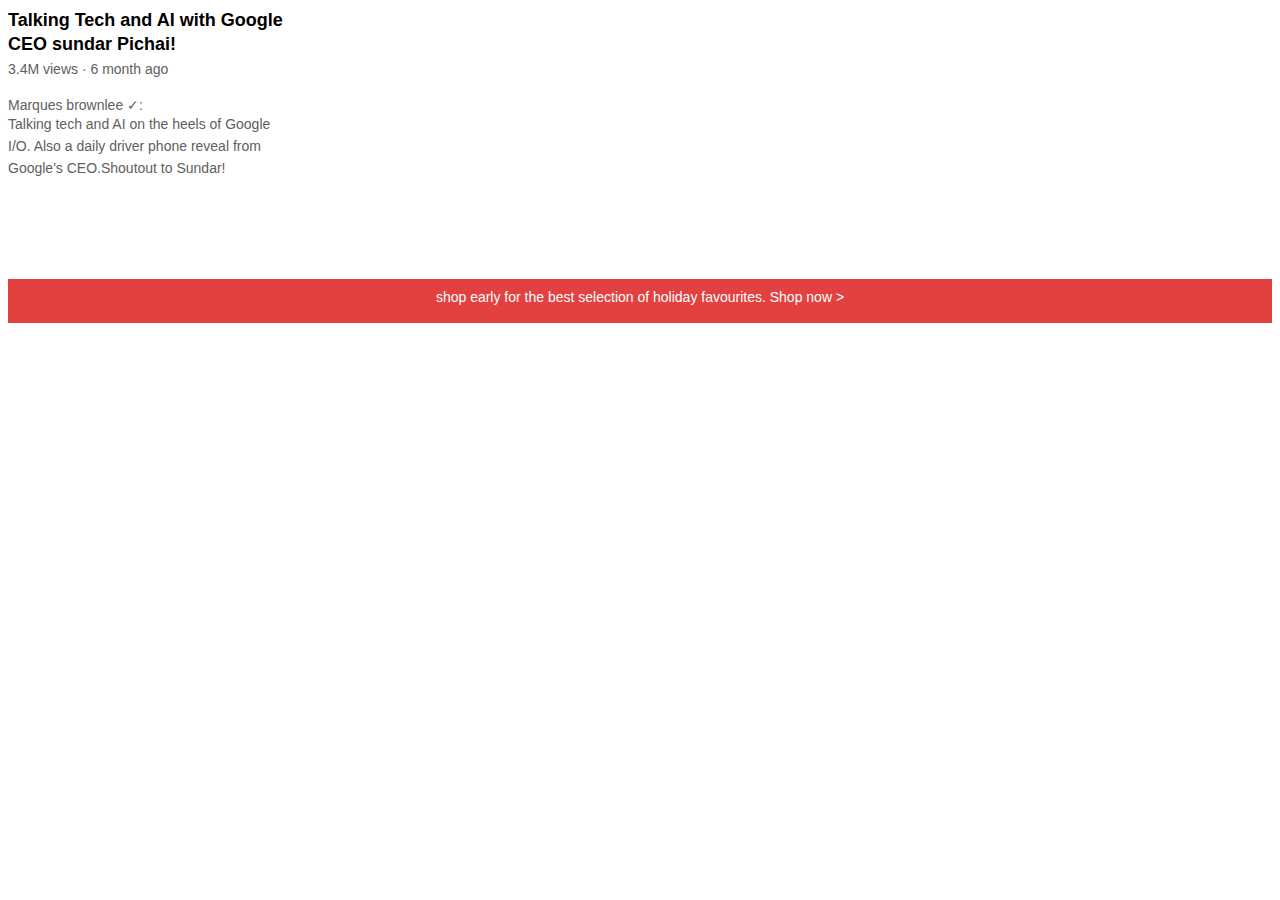
<file: introtohtml/index.html>
<!DOCTYPE html>
<html lang="en">

<head>
    <meta charset="UTF-8">
    <meta http-equiv="X-UA-Compatible" content="IE=edge">
    <meta name="viewport" content="width=device-width, initial-scale=1.0">
    <title>Document</title>
    <link rel="stylesheet" href="index.css" >
</head>

<body>
    <p class="video-title">Talking Tech and AI with Google CEO sundar Pichai!</p>
    <p class="video-stats">
        3.4M views &#183; 6 month ago
    </p>
    <p class="video-author">
        Marques brownlee &#10003:
    </p>
    <p class="video-description">
       Talking tech and AI on the heels of Google I/O. Also a daily driver phone reveal from Google's CEO.Shoutout to Sundar!
    </p>
    <p class="apple-text">
        shop early for the best selection of holiday favourites. <span class="shop-link">Shop now &#62;</span>
    </p>
</body>

</html>
</file>
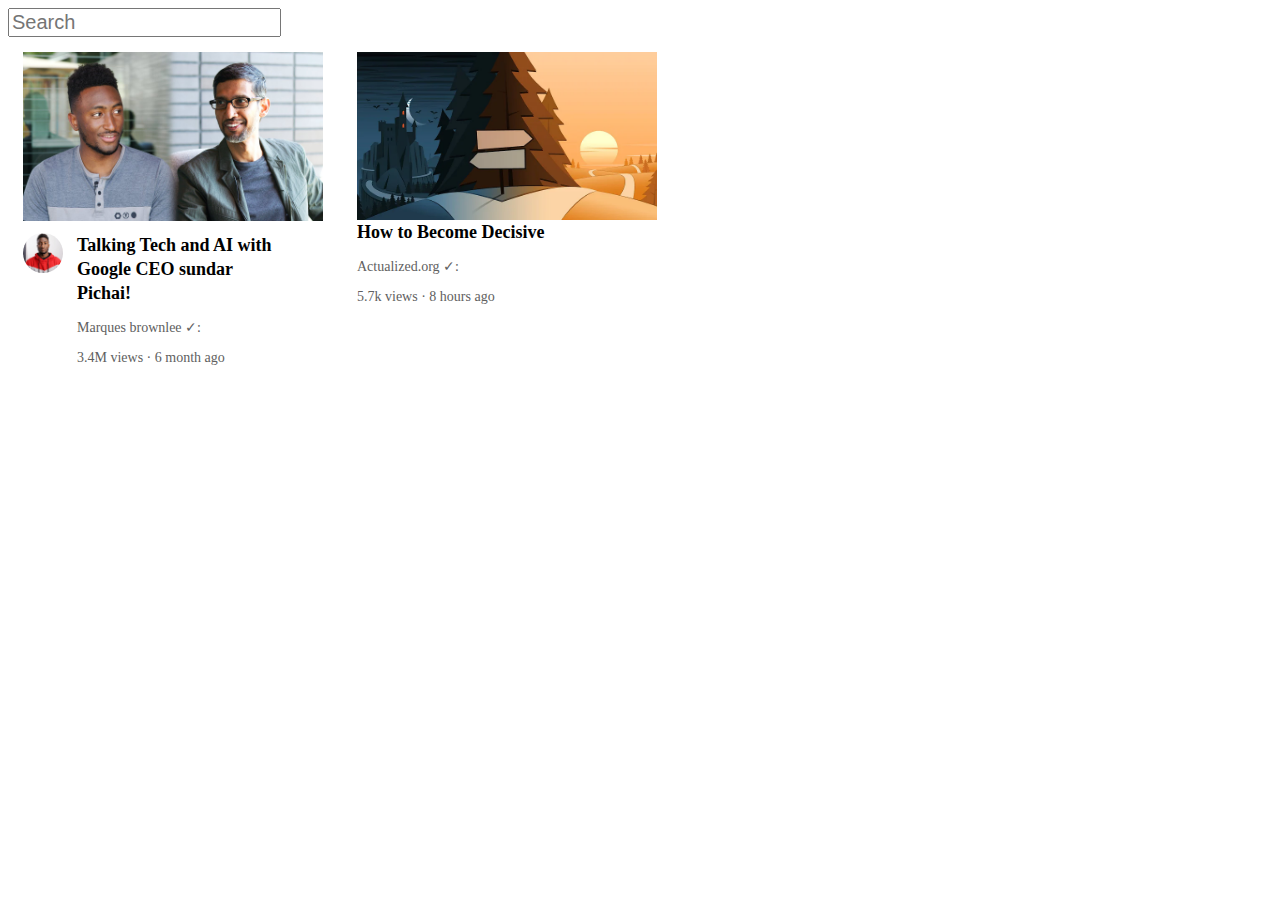
<file: Youtube.html>
<!DOCTYPE html>
<html lang="en">
<head>
    <meta charset="UTF-8">
    <meta http-equiv="X-UA-Compatible" content="IE=edge">
    <meta name="viewport" content="width=device-width, initial-scale=1.0">
    <title>youtube.com Clone</title>
    <link rel="Stylesheet" href="youtube.css">
</head>
<body>
    <input class="search-bar" type="text" placeholder="Search">
    <div class="video-preview">
        <div class="thumbnail-row">
            <img class="thumbnail" src="thumbnail/image1.jpg">
         </div>
        <div>
            <div class="channel-picture">
                <img class="profile-picture" src="ch-profile-img/ch-profile-1.jpg">
            </div>
            <div class="video-info">
                <p class="video-title">Talking Tech and AI with Google CEO sundar Pichai!</p>
                <p class="video-author">
                    Marques brownlee &#10003:
                </p>
                <p class="video-stats">
                    3.4M views &#183; 6 month ago
                </p>
            </div>
        </div>
    </div>
    <div class="video-preview">
        <img class="thumbnail" src="thumbnail/image2.webp">
        <p class="video-title">How to Become Decisive</p>
        <p class="video-author">
            Actualized.org &#10003:
        </p>
        <p class="video-stats">
            5.7k views &#183; 8 hours ago
        </p>

    </div>
</body>
</html>
</file>
<file: introtohtml/index.css>
p {
      font-family: Arial;
      margin-top: 0;
      margin-bottom: 0;
  }

  .video-title {
      font-size: 18px;
      font-weight: bold;
      width: 300px;
      line-height: 24px;
      margin-bottom: 5px;
  }

  .video-stats {
      font-size: 14px;
      color: rgb(96, 96, 96);
      margin-top: 0;
      margin-bottom: 20px;
  }

  .video-author {
      font-size: 14px;
      color: rgb(96, 96, 96);
  }

  .video-description {
      font-size: 14px;
      color: rgb(96, 96, 96);
      width: 280px;
      line-height: 22px;
      margin-bottom: 100px;
  }

  .apple-text {
      margin-bottom: 50px;
      font-size: 14px;
      background-color: rgb(227, 65, 64);
      color: white;
      text-align: center;
      padding-top: 10px;
      padding-bottom: 18px;
      text-decoration
  }

  .shop-link {
      cursor: pointer;
  }

  .shop-link:hover {
      text-decoration: underline;
  }
</file>
<file: youtube.css>
.video-title {
    font-size: 18px;
    font-weight: bold;
    line-height: 24px;
    margin-bottom: 5px;
    margin-top: 0;
}

.video-stats {
    font-size: 14px;
    color: rgb(96, 96, 96);
    margin-top: 0;
    margin-bottom: 20px;
}

.video-author {
    font-size: 14px;
    color: rgb(96, 96, 96);
}
.thumbnail {
     width: 300px;
     display: block;
 }

 .search-bar {
     font-size: 20px;
     margin-left: 12;
     display: block;
 }

 .video-preview {
     width: 300px;
     display: inline-block;
     vertical-align: top;
     margin: 15px;

 }
 .channel-picture{
    width: 50px;
    display: inline-block;
    vertical-align: top;

 }
 .video-info{
    width: 200px;
    display: inline-block;
 }
 .profile-picture{
    width: 40px;
    border-radius: 20px;
 }
 .thumbnail-row{
    margin-bottom: 12px
 }
</file>
